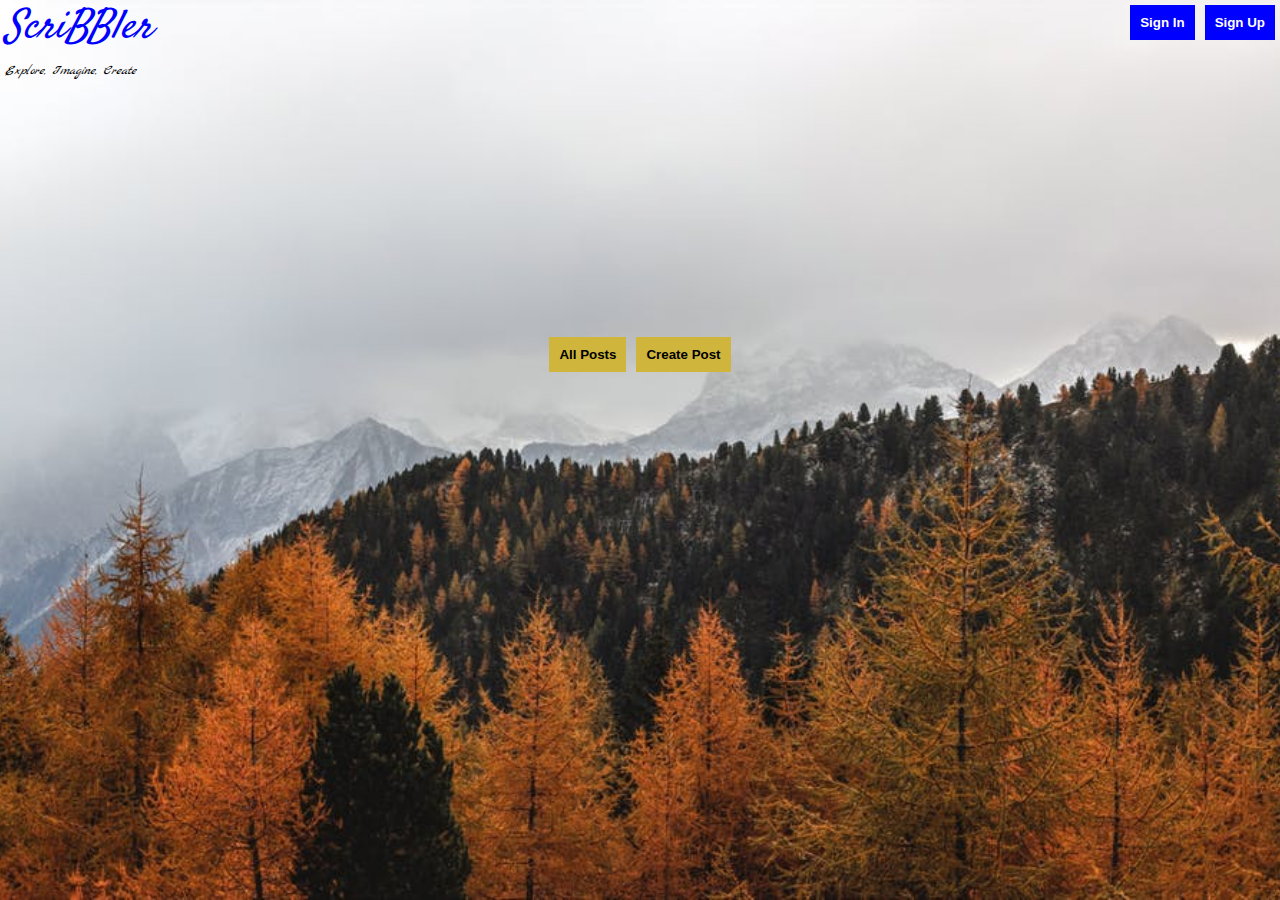
<file: index.html>
<!DOCTYPE html>
<html>
<head>

    <!-- Place all CSS for header in this file -->
    <link href='css\header.css' rel='stylesheet' type='text/css'>

    <!-- Place all CSS for the rest of the elements in this file -->
    <link href='css\index.css' rel='stylesheet' type='text/css'>

	<!-- Place all CSS for fonts in this file -->
    <link href='css\font.css' rel='stylesheet' type='text/css'>

</head>
<body>
    <div id="main-container-div">

        <div class="header">

            <button class="topButtons" id="signUp"><b>Sign Up</b></button>
            <button class="topButtons" id="signIn"><b>Sign In</b></button>
            <a id="pageTitle" class="logo-title">ScriBBler</a>
            <p class="middleText">Explore, Imagine, Create</p>

        </div>
           
        <div class="postButtons">

        	<!-- Insert code for All Posts & Create Post button here -->
            <button class="centerButtons" onclick=" window.location.href='html/bloglist.html'"><b>All Posts</b></button>
            <button class="centerButtons" id="createPost" onclick="create()"><b>Create Post</b></button>

        </div>
    </div>

    <div>

    	<!-- Insert code for Sign In modal here -->
        <div id="myModal1" class="modal">

        <!-- Modal content -->
            
            <div class="modal-content">
            <span class="close">&times;</span>
                <h2 style="font-family:Abel;">Welcome Back!</h2>
                <hr>
           <form action="/action_page.php">

    <div class="container">
    <label for="uname">Username</label>
    <input type="text" placeholder="Enter Username" name="uname" required>

    <label for="psw">Password</label>
    <input type="password" placeholder="Enter Password" name="psw" required>
        
    <button type="submit" class="formButton">Login</button>
   
  </div>

               <p>Not a member? <span onclick="callSign()" style="color:blue;">SignUp</span></p>
</form>

                  
    
                </div>

        
            </div>

        </div>

    <div>
        
    	<!-- Insert code for Sign Up modal here -->
           <div id="myModal2" class="modal">

        <!-- Modal content -->
            
            <div class="modal-content">
            <span class="close">&times;</span>
            <form action="/action_page.php" >
  <div class="container">
    <h1 style="font-family:Abel; ">Get Started</h1>
   
    <hr>
      
      <label for="email"><b>Username</b></label>
    <input type="text" placeholder="Enter Full Name" name="email" required>

    <label for="username"><b>Username</b></label>
    <input type="text" placeholder="Enter Username" name="username" required>

    <label for="psw"><b>Password</b></label>
    <input type="password" placeholder="Enter Password" name="psw" required>

    <label for="psw-confirm"><b>Confirm Password</b></label>
    <input type="password" placeholder="Confirm Password" name="psw-repeat" required>
    
      <button type="submit" class="formButton">Sign Up</button>
  </div>
</form>
            </div>      

    </div>

    <div>

    	<!-- Insert code for Create Post modal here -->   
        <div id="myModal3" class="modal">

        <!-- Modal content -->
            
            <div class="modal-content">
            <span class="close">&times;</span>
            <form action="/action_page.php" >
  <div class="container">
    <h1 style="font-family:Abel; ">Create Post</h1>
   
    <hr>
      
       <label for="exampleInputTitle1">Enter Title</label>
    <input type="text" class="form-control" id="exampleInputTitle1" aria-describedby="emailHelp" placeholder="Enter Title" required>
    <label for="userComments">Description</label>
      <textarea class="form-control" id="userComments" placeholder="Desciption ..." required></textarea>
    <div class="postButton">
      <button type="submit" class="createButton" style="text-align: center;">Create</button>
       <button type="button" class="cancelbtn" style="text-align: center;">Cancel</button>
      </div>
  </div>
</form>
            </div> 
       
  </div>

    </div>

	<!-- Place all Javascript for header in this file -->
	<script src="js\header.js"></script>
	<!-- Place all Javascript for rest of the elements in this file -->
    <script src="js\index.js"></script>

</body>
</html>
</file>
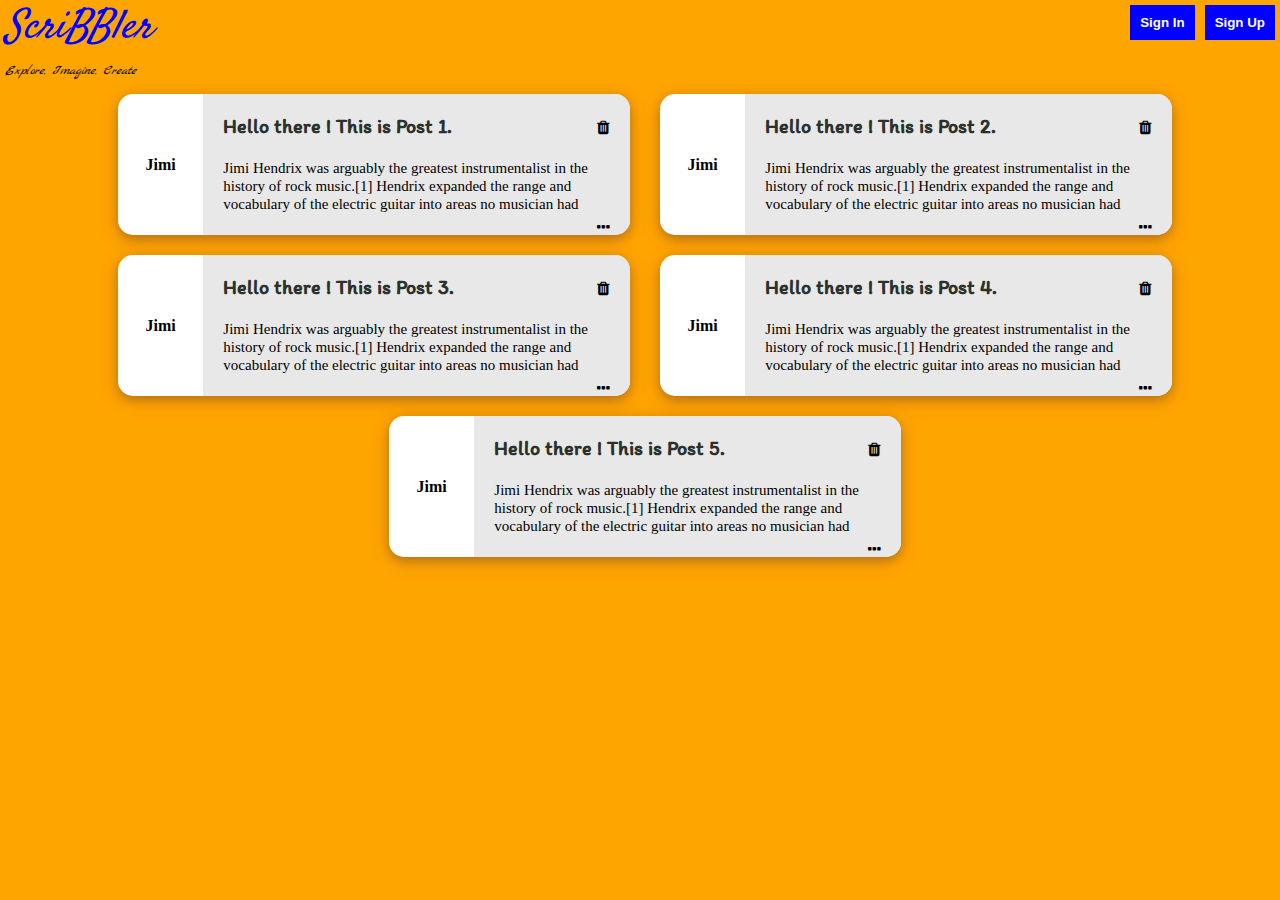
<file: html/bloglist.html>
<!DOCTYPE html>
<html>

<head>
    <link href='..\css\bloglist.css' rel='stylesheet' type='text/css'>    
    <link href='..\css\header.css' rel='stylesheet' type='text/css'>
    <link href='..\css\font.css' rel='stylesheet' type='text/css'>
    <link rel="stylesheet" href="..\font-awesome-4.7.0/css/font-awesome.min.css">
    <style>
    </style>
</head>
<body>
    <div id="main-container-div">
                     
        <div class="header">

            <button class="topButtons" id="signUp"><b>Sign Up</b></button>
            <button class="topButtons" id="signIn"><b>Sign In</b></button>
            <a id="pageTitle" class="logo-title">ScriBBler</a>
            <p class="middleText">Explore, Imagine, Create</p>

        </div>
    </div>
    <div>

        <!-- Insert code for Sign In modal here -->
        <!-- Insert code for Sign In modal here -->
        <div id="myModal1" class="modal">

        <!-- Modal content -->
            
            <div class="modal-content">
            <span class="close">&times;</span>
               
           <form action="/action_page.php">

    <div class="container">
         <h2>Welcome Back!</h2>
                <hr>
    <label for="uname"><b>Username</b></label>
    <input type="text" placeholder="Enter Username" name="uname" required>

    <label for="psw"><b>Password</b></label>
    <input type="password" placeholder="Enter Password" name="psw" required>
        
    <button type="submit" class="formButton">Login</button>
   
  </div>

    <p style="color:black;">Not a member?<span style="color:blue;" onclick="callSign()">Sign Up</span></p>
               </form>

                  
    
                </div>

        
            </div>

        </div>

    <div>

        <!-- Insert code for Sign Up modal here -->
         <div id="myModal2" class="modal">

        <!-- Modal content -->
            
            <div class="modal-content">
            <span class="close">&times;</span>
            <form action="/action_page.php" >
  <div class="container">
    <h1>Get Started</h1>
   
    <hr>
      <label for="email"><b>Username</b></label>
    <input type="text" placeholder="Enter Full Name" name="email" required>

    <label for="username"><b>Username</b></label>
    <input type="text" placeholder="Enter Username" name="username" required>

    <label for="psw"><b>Password</b></label>
    <input type="password" placeholder="Enter Password" name="psw" required>

    <label for="psw-confirm"><b>Confirm Password</b></label>
    <input type="password" placeholder="Confirm Password" name="psw-repeat" required>
    
      <button type="submit" class="formButton">Sign Up</button>
  </div>
</form>
            </div>      


    </div>

    <div class="allPostsContainer">
    <div class="post">
        <div class="post-left">
            <p class="post-username">Jimi</p>
        </div>
        <div class="post-content">

            <!-- Insert code for Trash icon here -->
            <i class="fa fa-trash" aria-hidden="true" style="float:right;margin-top:25px;" id="trashBtn1" onclick="delPost()"></i>
            <p class="post-title">Hello there ! This is Post 1. </p>
            <p class="post-desc">Jimi Hendrix was arguably the greatest instrumentalist in the history of rock music.[1] Hendrix expanded the range and vocabulary of the electric guitar into areas no musician had ever ventured before. His boundless drive, technical ability and creative application of such effects as distortion forever transformed the sound of rock and roll. While creating his unique musical voice and guitar style, Hendrix synthesized diverse genres, including blues, R&B, soul, British rock, American folk music, 1950s rock and roll, psychedelic and jazz.</p>
            <!-- Insert code for ... icon here -->
             <i class="fa fa-ellipsis-h" aria-hidden="true" style="float:right;margin-top:5px; " onclick="window.location.href='post.html'"></i>
        </div>
    </div>

    <div class="post">
        <div class="post-left">
            <p class="post-username">Jimi</p>
        </div>
        <div class="post-content">

                <!-- Insert code for Trash icon here -->
                <i class="fa fa-trash" aria-hidden="true" style="float:right;margin-top:25px;" id="trashBtn2" onclick="delPost()"></i>
                <p class="post-title">Hello there ! This is Post 2. </p>
                <p class="post-desc">Jimi Hendrix was arguably the greatest instrumentalist in the history of rock music.[1] Hendrix expanded the range and vocabulary of the electric guitar into areas no musician had ever ventured before. His boundless drive, technical ability and creative application of such effects as distortion forever transformed the sound of rock and roll. While creating his unique musical voice and guitar style, Hendrix synthesized diverse genres, including blues, R&B, soul, British rock, American folk music, 1950s rock and roll, psychedelic and jazz.</p>
                <i class="fa fa-ellipsis-h" aria-hidden="true" style="float:right;margin-top:5px;"
                   onclick="window.location.href='post.html'"></i>
            
            <!-- Insert code for ... icon here -->
        </div>
    </div>


    <div class="post">
        <div class="post-left">
            <p class="post-username">Jimi</p>
        </div>
        <div class="post-content">

            <!-- Insert code for Trash icon here -->
                <i class="fa fa-trash" aria-hidden="true" style="float:right;margin-top:25px;" id="trashBtn3" onclick="delPost()"></i>
                <p class="post-title">Hello there ! This is Post 3. </p>
                <p class="post-desc">Jimi Hendrix was arguably the greatest instrumentalist in the history of rock music.[1] Hendrix expanded the range and vocabulary of the electric guitar into areas no musician had ever ventured before. His boundless drive, technical ability and creative application of such effects as distortion forever transformed the sound of rock and roll. While creating his unique musical voice and guitar style, Hendrix synthesized diverse genres, including blues, R&B, soul, British rock, American folk music, 1950s rock and roll, psychedelic and jazz.</p>
                <i class="fa fa-ellipsis-h" aria-hidden="true" style="float:right;margin-top:5px "
                   onclick="window.location.href='post.html'"></i>
            <!-- Insert code for ... icon here -->

        </div>
    </div>
    <div class="post">
        <div class="post-left">
            <p class="post-username">Jimi</p>
        </div>
        <div class="post-content">

            <!-- Insert code for Trash icon here -->
                <i class="fa fa-trash" aria-hidden="true" style="float:right;margin-top:25px;" id="trashBtn4" onclick="delPost()"></i>
                <p class="post-title">Hello there ! This is Post 4. </p>
                <p class="post-desc">Jimi Hendrix was arguably the greatest instrumentalist in the history of rock music.[1] Hendrix expanded the range and vocabulary of the electric guitar into areas no musician had ever ventured before. His boundless drive, technical ability and creative application of such effects as distortion forever transformed the sound of rock and roll. While creating his unique musical voice and guitar style, Hendrix synthesized diverse genres, including blues, R&B, soul, British rock, American folk music, 1950s rock and roll, psychedelic and jazz.</p>
                <i class="fa fa-ellipsis-h" aria-hidden="true" style="float:right;margin-top:5px; "
                   onclick="window.location.href='post.html'"></i>
            <!-- Insert code for ... icon here -->

        </div>
    </div>
    <div class="post">
            <div class="post-left">
                <p class="post-username">Jimi</p>
            </div>
            <div class="post-content">

                <!-- Insert code for Trash icon here -->
                    <i class="fa fa-trash " aria-hidden="true" style="float:right;margin-top:25px;" id="trashBtn5" onclick="delPost()"></i>
                    <p class="post-title">Hello there ! This is Post 5. </p>
                    <p class="post-desc">Jimi Hendrix was arguably the greatest instrumentalist in the history of rock music.[1] Hendrix expanded the range and vocabulary of the electric guitar into areas no musician had ever ventured before. His boundless drive, technical ability and creative application of such effects as distortion forever transformed the sound of rock and roll. While creating his unique musical voice and guitar style, Hendrix synthesized diverse genres, including blues, R&B, soul, British rock, American folk music, 1950s rock and roll, psychedelic and jazz.</p>
                    <i class="fa fa-ellipsis-h" aria-hidden="true" style="float:right;margin-top:5px;"
                       onclick="window.location.href='post.html'"></i>
                <!-- Insert code for ... icon here -->
            
            </div>
        </div>

        <div>

            <!-- Insert code for delete modal here -->
            <div id="myModal3" class="modal">

  <!-- Modal content -->
            <div class="modal-content" id="modalContent">
                 <p style="color:black;">Are you sure you want to delete this post?</p>
            <div class="clearfix">
               
            <button type="button" class="cancelbtn">Yes</button>
            <button type="submit" class="trashButton" onclick="del()">No</button>
    </div>
  </div>

</div>
            
        </div>
        
</div>
    <script src="..\js\bloglist.js">  </script>
    <script src="..\js\header.js"> </script>
</body>

</html>
</file>
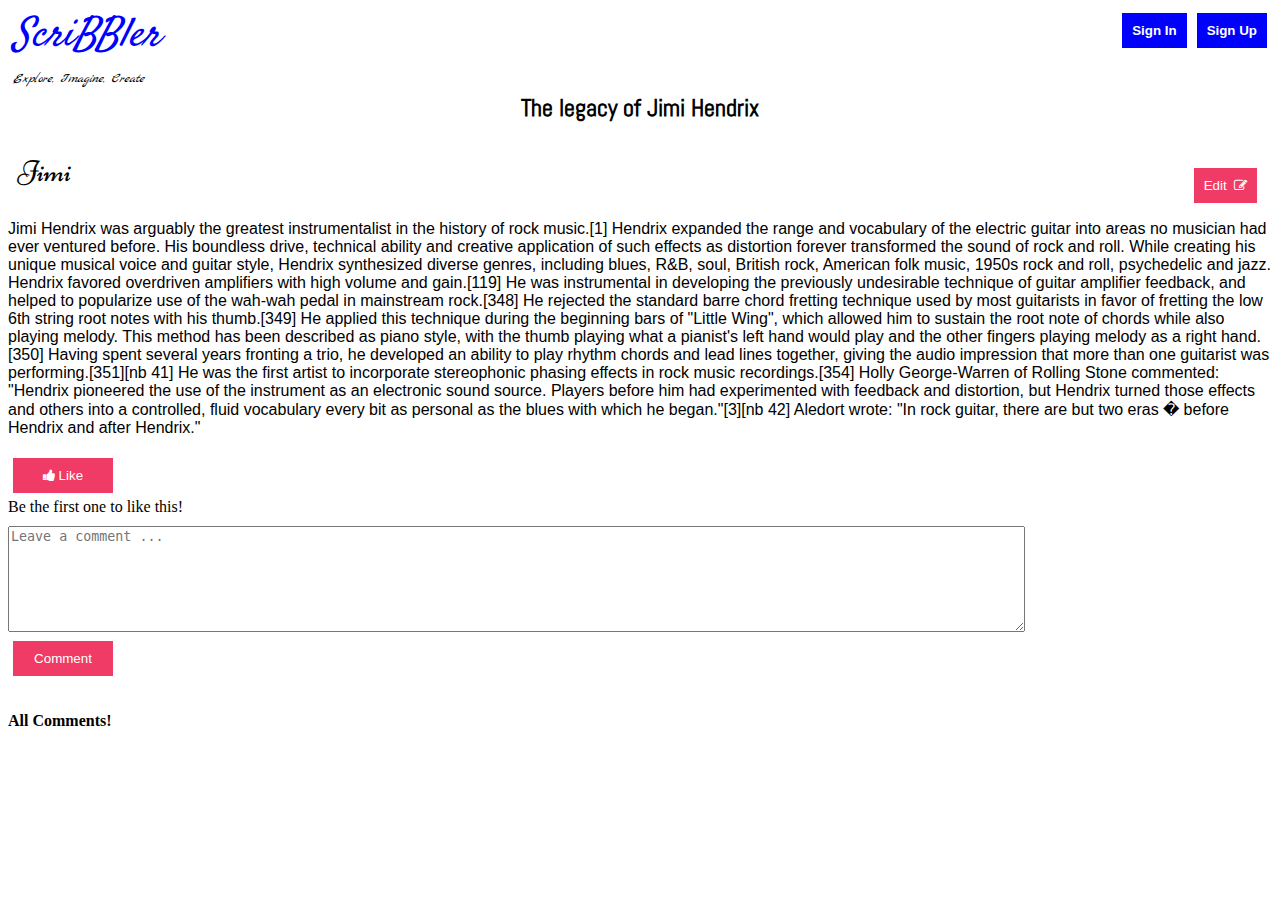
<file: html/post.html>
<!DOCTYPE html>
<head>
        
        <link href='..\css\post.css' rel='stylesheet' type='text/css'>
        <link href='..\css\header.css' rel='stylesheet' type='text/css'>
        <link rel="stylesheet" href="..\font-awesome-4.7.0/css/font-awesome.min.css">
        <link href='..\css\font.css' rel='stylesheet' type='text/css'>
    <style>        
    </style>     
</head>
<body>
        <div class="header">
             <!-- Insert code for Sign Up, Sign In button here. 
               Add code for "ScriBBler" heading and the sub-heading -->
            <button class="topButtons" id="signUp"><b>Sign Up</b></button>
            <button class="topButtons" id="signIn"><b>Sign In</b></button>
            <a id="pageTitle" class="logo-title">ScriBBler</a>
            <p class="middleText">Explore, Imagine, Create</p>
        </div>
     <div>

    	<!-- Insert code for Sign In modal here -->
        <div id="myModal1" class="modal">

        <!-- Modal content -->
            
            <div class="modal-content">
            <span class="close">&times;</span>
                <h2 style="font-family:Abel;">Welcome Back!</h2>
                <hr>
           <form action="/action_page.php">

    <div class="container">
    <label for="uname"><b>Username</b></label>
    <input type="text" placeholder="Enter Username" name="uname" required>

    <label for="psw"><b>Password</b></label>
    <input type="password" placeholder="Enter Password" name="psw" required>
        
    <button type="submit" class="formButton">Login</button>
   
  </div>

               <p>Not a member? <span onclick="callSign()" style="color:blue;">SignUp</span></p>
</form>

                  
    
                </div>

        
            </div>

        </div>

    <div>
    
        <div>
            	<!-- Insert code for Sign Up modal here -->
           <div id="myModal2" class="modal">

        <!-- Modal content -->
            
            <div class="modal-content">
            <span class="close">&times;</span>
            <form action="/action_page.php" >
  <div class="container">
    <h1 style="font-family:Abel; ">Get Started</h1>
   
    <hr>
      
      <label for="email"><b>Username</b></label>
    <input type="text" placeholder="Enter Full Name" name="email" required>

    <label for="username"><b>Username</b></label>
    <input type="text" placeholder="Enter Username" name="username" required>

    <label for="psw"><b>Password</b></label>
    <input type="password" placeholder="Enter Password" name="psw" required>

    <label for="psw-confirm"><b>Confirm Password</b></label>
    <input type="password" placeholder="Confirm Password" name="psw-repeat" required>
    
      <button type="submit" class="formButton">Sign Up</button>
  </div>
</form>
            </div>      

    </div>
    <div class="blogContent">
        <div id="blogTitle" class="blogTite">
        <h id="blogTitleNew" >The legacy of Jimi Hendrix</h>
    </div>

<div class="blogAuthor">

    <!-- Insert code for Edit/Save button and  -->
    <button class="editButton" onclick="editPost()" id="editButton">Edit &nbsp;<i class="fa fa-pencil-square-o" aria-hidden="true"></i></button>

    <p>Jimi</p>
</div>

<div class="blogText">
    <p id="blogBody">
            Jimi Hendrix was arguably the greatest instrumentalist in the history of rock music.[1] Hendrix expanded the range and vocabulary of the electric guitar into areas no musician had ever ventured before. His boundless drive, technical ability and creative application of such effects as distortion forever transformed the sound of rock and roll. While creating his unique musical voice and guitar style, Hendrix synthesized diverse genres, including blues, R&B, soul, British rock, American folk music, 1950s rock and roll, psychedelic and jazz. Hendrix favored overdriven amplifiers with high volume and gain.[119] He was instrumental in developing the previously undesirable technique of guitar amplifier feedback, and helped to popularize use of the wah-wah pedal in mainstream rock.[348] He rejected the standard barre chord fretting technique used by most guitarists in favor of fretting the low 6th string root notes with his thumb.[349] He applied this technique during the beginning bars of "Little Wing", which allowed him to sustain the root note of chords while also playing melody. This method has been described as piano style, with the thumb playing what a pianist's left hand would play and the other fingers playing melody as a right hand.[350] Having spent several years fronting a trio, he developed an ability to play rhythm chords and lead lines together, giving the audio impression that more than one guitarist was performing.[351][nb 41] He was the first artist to incorporate stereophonic phasing effects in rock music recordings.[354] Holly George-Warren of Rolling Stone commented: "Hendrix pioneered the use of the instrument as an electronic sound source. Players before him had experimented with feedback and distortion, but Hendrix turned those effects and others into a controlled, fluid vocabulary every bit as personal as the blues with which he began."[3][nb 42] Aledort wrote: "In rock guitar, there are but two eras � before Hendrix and after Hendrix."
    </p>
</div>

    <!-- Insert code for Like button, Comment button, Comment box here-->
         <div class="likeBlogButton">    
    <button  id= "likeBlog" onclick="postLiked()"><i class="fa fa-thumbs-up"></i>&nbsp;Like</button><br>
    <span id="commentCount">Be the first one to like this!</span>
  </div>
        <div>
            <textarea placeholder="Leave a comment ..." id="userComments" value=""></textarea><br>
        <button id="addList" onclick="addComments(userComments)">Comment</button>
        </div>
        <p><b>All Comments!</b></p>
        <div id="addEventNames"></div>

    <script src="..\js\post.js" defer></script>
    <script src="..\js\header.js">             
    </script>
    
</body>
</file>
